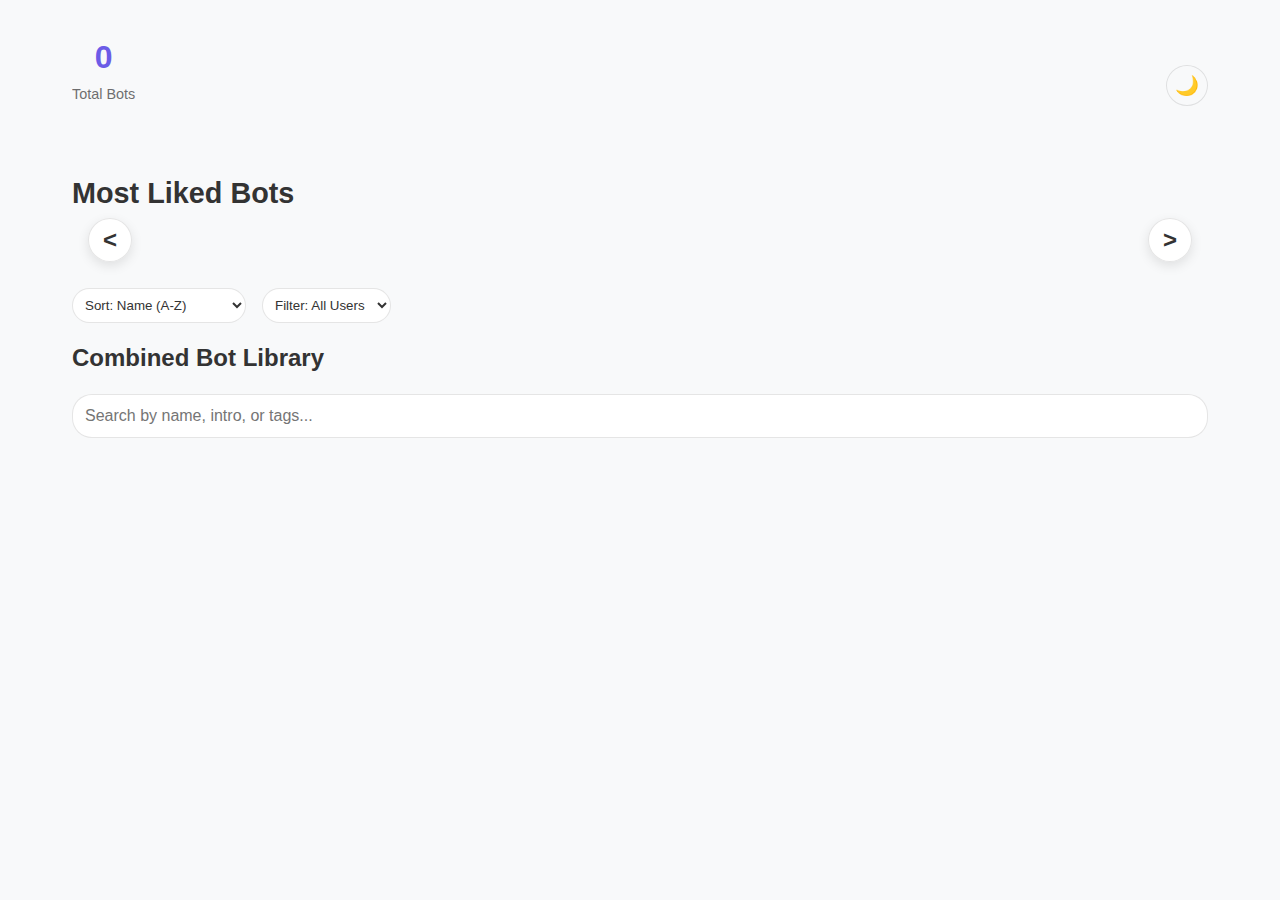
<file: Human.html>
<!DOCTYPE html>
<html lang="en">
<head>
    <meta charset="UTF-8">
    <meta name="viewport" content="width=device-width, initial-scale=1.0">
    <title>Combined Joyland Bot Library</title>
    <style>
        :root {
            --bg: #f8f9fa;
            --card-bg: #ffffff;
            --card-border: rgba(0, 0, 0, 0.1);
            --text: #333;
            --accent: #6c5ce7;
            --shadow: 0 4px 12px rgba(0, 0, 0, 0.08);
            --border-radius: 20px;
            --search-bg: #ffffff;
            --search-border: rgba(0, 0, 0, 0.1);
        }
        [data-theme="dark"] {
            --bg: #121212;
            --card-bg: #1e1e1e;
            --card-border: rgba(255, 255, 255, 0.1);
            --text: #e0e0e0;
            --accent: #a855f7;
            --shadow: 0 4px 16px rgba(0, 0, 0, 0.3);
            --search-bg: #1e1e1e;
            --search-border: rgba(255, 255, 255, 0.1);
        }
        * { margin: 0; padding: 0; box-sizing: border-box; }
        body { 
            font-family: -apple-system, BlinkMacSystemFont, 'Segoe UI', sans-serif; 
            background: var(--bg); 
            color: var(--text); 
            line-height: 1.6; 
            transition: background 0.3s, color 0.3s;
        }
        .container { 
            max-width: 1200px; 
            margin: 0 auto; 
            padding: 2rem; 
            display: none; 
            container-type: inline-size;
        }
        .header { display: flex; justify-content: space-between; align-items: center; margin-bottom: 2rem; }
        #theme-toggle { background: none; border: 1px solid var(--card-border); color: var(--text); padding: 0.5rem; border-radius: 50%; cursor: pointer; font-size: 1.2rem; transition: all 0.3s; }
        #theme-toggle:hover { background: var(--card-bg); }
        .stats { display: flex; gap: 2rem; margin-bottom: 2rem; }
        .stat { text-align: center; }
        .stat-value { font-size: 2rem; font-weight: bold; color: var(--accent); }
        .stat-label { font-size: 0.9rem; opacity: 0.7; }
        .controls { display: flex; gap: 1rem; margin-bottom: 1rem; }
        select { padding: 0.5rem; border: 1px solid var(--card-border); border-radius: var(--border-radius); background: var(--card-bg); color: var(--text); }
        h2 { margin-bottom: 1rem; color: var(--text); }
        
        /* --- Hero Carousel Styles --- */
        .hero-carousel {
            width: 100%;
            margin-bottom: 2.5rem;
        }
        .hero-carousel h2 {
            font-size: 1.8rem;
            font-weight: 600;
            margin-bottom: 1rem;
        }
        .carousel-wrapper {
            position: relative;
        }
        .carousel-container {
            display: flex;
            gap: 1.5rem; /* 24px */
            overflow-x: auto;
            scroll-behavior: smooth;
            scroll-snap-type: x mandatory;
            padding-bottom: 1rem; /* Space for scrollbar if visible */
            -ms-overflow-style: none;  /* IE and Edge */
            scrollbar-width: none;  /* Firefox */
        }
        .carousel-container::-webkit-scrollbar {
            display: none; /* Hide scrollbar for Chrome, Safari */
        }
        .hero-card {
            flex: 0 0 80vw; /* On mobile, 80% of viewport width */
            height: 300px;
            position: relative;
            border-radius: var(--border-radius);
            overflow: hidden;
            scroll-snap-align: start;
            transition: transform 0.2s;
        }
        .hero-card:hover {
            transform: scale(1.02);
        }
        @media (min-width: 768px) {
            .hero-card {
                flex-basis: 450px; /* Fixed width on desktop */
            }
        }
        .hero-card-image {
            width: 100%;
            height: 100%;
            object-fit: cover;
            position: absolute;
            top: 0;
            left: 0;
            z-index: 1;
        }
        .hero-card-fade {
            position: absolute;
            bottom: 0;
            left: 0;
            right: 0;
            height: 70%;
            background: linear-gradient(to top, rgba(0,0,0,0.85) 0%, transparent 100%);
            z-index: 2;
        }
        .hero-card-content {
            position: absolute;
            bottom: 1.5rem;
            left: 1.5rem;
            right: 1.5rem;
            color: white;
            z-index: 3;
        }
        .hero-card-content h3 {
            font-size: 1.5rem;
            font-weight: 600;
            color: white; /* Ensure h3 color is white */
            margin-bottom: 0.25rem;
        }
        .hero-card-content p {
            font-size: 0.9rem;
            opacity: 0.8;
            display: -webkit-box;
            -webkit-line-clamp: 2;
            -webkit-box-orient: vertical;  
            overflow: hidden;
        }
        .carousel-arrow {
            position: absolute;
            top: 50%;
            transform: translateY(-50%);
            z-index: 10;
            background: rgba(255, 255, 255, 0.9);
            border: 1px solid var(--card-border);
            color: #333;
            border-radius: 50%;
            width: 44px;
            height: 44px;
            cursor: pointer;
            font-size: 1.5rem;
            font-weight: bold;
            display: flex;
            align-items: center;
            justify-content: center;
            transition: all 0.2s;
            box-shadow: 0 4px 12px rgba(0,0,0,0.1);
        }
        .carousel-arrow:hover {
            background: #fff;
            transform: translateY(-50%) scale(1.05);
        }
        #carousel-prev {
            left: 1rem;
        }
        #carousel-next {
            right: 1rem;
        }
        [data-theme="dark"] .carousel-arrow {
            background: rgba(30, 30, 30, 0.9);
            color: #e0e0e0;
        }
        [data-theme="dark"] .carousel-arrow:hover {
            background: #333;
        }
        @media (max-width: 768px) {
            .carousel-arrow {
                display: none; /* Hide arrows on mobile, user will swipe */
            }
        }
        
        /* --- NEW: Reset Button Styles --- */
        #filter-reset-container {
            margin-bottom: 1rem;
        }
        .reset-button {
            background: var(--accent);
            color: white;
            border: none;
            padding: 0.5rem 1rem;
            border-radius: var(--border-radius);
            cursor: pointer;
            font-weight: bold;
            font-size: 0.9rem;
            transition: all 0.2s;
        }
        .reset-button:hover {
            opacity: 0.8;
        }
        /* --- End Reset Button Styles --- */

        #search { 
            width: 100%; 
            padding: 0.75rem; 
            margin-bottom: 1rem; 
            border: 1px solid var(--search-border); 
            border-radius: var(--border-radius); 
            font-size: 1rem; 
            background: var(--search-bg);
            color: var(--text);
        }
        #search:disabled {
            background: var(--card-bg);
            opacity: 0.7;
            cursor: not-allowed;
        }
        #search:focus { outline: none; border-color: var(--accent); }
        .cards-grid { 
            display: grid; 
            grid-template-columns: repeat(auto-fill, minmax(300px, 1fr)); 
            gap: 1.5rem; 
        }
        .card { 
            display: flex;
            flex-direction: column;
            background: var(--card-bg); 
            border-radius: var(--border-radius); 
            box-shadow: var(--shadow); 
            transition: transform 0.2s, box-shadow 0.2s; 
            border: 1px solid var(--card-border);
            position: relative;
            overflow: hidden;
        }
        .card:hover { 
            transform: translateY(-4px); 
            box-shadow: 0 8px 20px rgba(31, 38, 135, 0.2); 
        }
        [data-theme="dark"] .card:hover {
            box-shadow: 0 8px 24px rgba(0, 0, 0, 0.4);
        }
        .card img { 
            width: 100%; 
            height: 200px; 
            object-fit: cover; 
            border-radius: var(--border-radius) var(--border-radius) 0 0; 
        }
        .card-content {
            display: flex;
            flex-direction: column;
            padding: 1.5rem;
            gap: 0.75rem;
            flex-grow: 1;
        }
        .profile-tag {
            align-self: flex-start;
            background: #28a745; 
            color: white; 
            padding: 0.25rem 0.5rem; 
            border-radius: 20px; 
            font-size: 0.8rem; 
        }
        .card h3 { 
            margin-bottom: 0; 
            color: var(--text); 
        }
        .card p { 
            margin-bottom: 0; 
            font-size: 0.95rem; 
            opacity: 0.8; 
            flex-grow: 1;
        }
        .tags { 
            display: flex; 
            flex-wrap: wrap;
            gap: 0.5rem; 
            margin-bottom: 0; 
            align-items: center;
        }
        .tag { 
            background: var(--accent); 
            color: white; 
            padding: 0.25rem 0.5rem; 
            border-radius: 20px; 
            font-size: 0.8rem; 
            /* NEW: Add cursor pointer */
            cursor: pointer;
            transition: background 0.2s;
        }
        .tag:hover {
            background: #5a4fcf;
        }
        [data-theme="dark"] .tag:hover {
            background: #9333ea; /* Dark mode accent hover */
        }
        .card-stats { 
            font-size: 0.9rem; 
            opacity: 0.7; 
            margin-top: 0.5rem;
        }
        .chat-button { 
            position: absolute;
            top: 172px; 
            right: 1.5rem;
            width: 56px;
            height: 56px;
            background: var(--accent); 
            color: white; 
            border-radius: 50%;
            text-decoration: none; 
            font-weight: bold; 
            transition: all 0.2s ease-in-out; 
            z-index: 2;
            display: flex;
            align-items: center;
            justify-content: center;
            border: 2px solid var(--card-bg);
            box-shadow: 0 4px 12px rgba(0,0,0,0.2);
        }
        .chat-button:hover { 
            background: #5a4fcf;
            transform: scale(1.05);
            box-shadow: 0 6px 16px rgba(0,0,0,0.3);
        }
        @container (max-width: 400px) {
            .tags { flex-direction: column; align-items: flex-start; }
        }
        #debug-log { 
            display: none; 
            margin-top: 2rem; 
            padding: 1rem; 
            background: #e9ecef; 
            border-radius: var(--border-radius); 
            font-family: monospace; 
            white-space: pre-wrap; 
            font-size: 0.8rem; 
        }
        #loader { 
            position: fixed; 
            top: 0; 
            left: 0; 
            width: 100%; 
            height: 100%; 
            background: black; 
            z-index: 999; 
            display: flex; 
            align-items: center; 
            justify-content: center; 
        }
        #matrix-canvas { 
            position: absolute; 
            top: 0; 
            left: 0; 
            width: 100%; 
            height: 100%; 
        }
        .debug-box { 
            position: absolute; 
            top: 20px; 
            left: 20px; 
            background: rgba(0,0,0,0.7); 
            color: lime; 
            padding: 1rem; 
            border-radius: var(--border-radius); 
            font-family: monospace; 
            white-space: pre-wrap; 
            font-size: 0.9rem; 
            max-height: 80%; 
            overflow-y: auto; 
            max-width: 40%; 
        }
        @media (max-width: 768px) { 
            .cards-grid { grid-template-columns: 1fr; } 
            .stats { flex-direction: column; gap: 1rem; } 
            .controls { flex-direction: column; } 
        }
    </style>
</head>
<body data-theme="light">
    <div id="loader">
        <canvas id="matrix-canvas"></canvas>
        <div id="debug-overlay" class="debug-box"></div>
    </div>
    <div class="container">
        <div class="header">
            <div class="stats">
                <div class="stat">
                    <div id="bots-count" class="stat-value">0</div>
                    <div class="stat-label">Total Bots</div>
                </div>
            </div>
            <button id="theme-toggle" title="Toggle Theme">🌙</button>
        </div>

        <section class="hero-carousel">
            <h2>Most Liked Bots</h2>
            <div class="carousel-wrapper">
                <button id="carousel-prev" class="carousel-arrow" title="Previous">&lt;</button>
                <div id="hero-carousel-container" class="carousel-container">
                    <!-- Cards will be injected by JS here -->
                </div>
                <button id="carousel-next" class="carousel-arrow" title="Next">&gt;</button>
            </div>
        </section>

        <div class="controls">
            <select id="sort-select">
                <option value="name">Sort: Name (A-Z)</option>
                <option value="chats">Sort: Chats (High-Low)</option>
                <option value="likes">Sort: Likes (High-Low)</option>
            </select>
            <select id="user-filter">
                <option value="all">Filter: All Users</option>
                <option value="lMjZp">Filter: lMjZp</option>
                <option value="rd2be">Filter: rd2be</option>
                <option value="2xYazJ">Filter: 2xYazJ</option>
            </select>
        </div>
        
        <!-- NEW: Container for reset button -->
        <div id="filter-reset-container"></div>
        
        <h2>Combined Bot Library</h2>
        <input type="text" id="search" placeholder="Search by name, intro, or tags...">
        <div id="bots-grid" class="cards-grid"></div>
    </div>
    <div id="debug-log"></div>

    <script>
        const userIds = ['lMjZp', 'rd2be', '2xYazJ'];
        const debugLog = document.getElementById('debug-log');
        const debugOverlay = document.getElementById('debug-overlay');
        let allBots = [];
        let searchTerm = '';
        let activeTag = ''; // NEW: State for tag filtering
        let autoScrollInterval;

        // Theme toggle
        const themeToggle = document.getElementById('theme-toggle');
        const currentTheme = localStorage.getItem('theme') || 'light';
        document.documentElement.setAttribute('data-theme', currentTheme);
        themeToggle.textContent = currentTheme === 'dark' ? '☀️' : '🌙';
        themeToggle.addEventListener('click', () => {
            const newTheme = document.documentElement.getAttribute('data-theme') === 'dark' ? 'light' : 'dark';
            document.documentElement.setAttribute('data-theme', newTheme);
            localStorage.setItem('theme', newTheme);
            themeToggle.textContent = newTheme === 'dark' ? '☀️' : '🌙';
        });

        function log(message) {
            console.log(message);
            const msg = `${new Date().toLocaleTimeString()}: ${message}\n`;
            debugLog.textContent += msg;
            if (debugOverlay) {
                debugOverlay.textContent += msg;
                debugOverlay.scrollTop = debugOverlay.scrollHeight;
            }
        }

        // Matrix rain
        function initMatrix() {
            const canvas = document.getElementById('matrix-canvas');
            if (!canvas) return;
            const ctx = canvas.getContext('2d');
            canvas.width = window.innerWidth;
            canvas.height = window.innerHeight;
            const chars = 'ABCDEFGHIJKLMNOPQRSTUVWXYZ0123456789@#$%^&*()';
            const fontSize = 14;
            const columns = canvas.width / fontSize;
            const drops = Array(Math.floor(columns)).fill(1);
            let matrixInterval = setInterval(draw, 50);

            function draw() {
                ctx.fillStyle = 'rgba(0,0,0,0.05)';
                ctx.fillRect(0, 0, canvas.width, canvas.height);
                ctx.fillStyle = '#0f0';
                ctx.font = `${fontSize}px monospace`;
                drops.forEach((y, i) => {
                    const text = chars[Math.floor(Math.random() * chars.length)];
                    ctx.fillText(text, i * fontSize, y * fontSize);
                    if (y * fontSize > canvas.height && Math.random() > 0.975) drops[i] = 0;
                    drops[i]++;
                });
            }
            
            canvas.dataset.intervalId = matrixInterval;
        }

        function stopMatrix() {
            const canvas = document.getElementById('matrix-canvas');
            if (canvas) {
                const intervalId = canvas.dataset.intervalId;
                if (intervalId) {
                    clearInterval(intervalId);
                }
            }
            const loader = document.getElementById('loader');
            if (loader) {
                loader.style.transition = 'opacity 0.5s ease-out';
                loader.style.opacity = '0';
                setTimeout(() => {
                    loader.style.display = 'none';
                }, 500);
            }
        }


        function generateFingerprint() {
            return Math.random().toString(36).substring(2, 15) + Math.random().toString(36).substring(2, 15);
        }

        async function fetchData(url) {
            const options = {
                method: 'GET',
                headers: {
                    'Content-Type': 'application/json',
                    'Accept': 'application/json, text/plain, */*',
                    'Accept-Language': 'en',
                    'DNT': '1',
                    'Fingerprint': generateFingerprint(),
                    'Origin': 'https://www.joyland.ai',
                    'Referer': 'https://www.joyland.ai/'
                }
            };
            try {
                log(`Fetching: ${url}`);
                const response = await fetch(url, options);
                if (!response.ok) throw new Error(`HTTP ${response.status}: ${response.statusText}`);
                const data = await response.json();
                if (data && data.result && data.result.records) {
                     log(`Got data: ${data.result.records.length} records, page ${data.result.page}/${data.result.pages}`);
                } else {
                     log(`Got data: ${JSON.stringify(data).substring(0, 200)}...`);
                }
                return data;
            } catch (error) {
                log(`Fetch error for ${url}: ${error.message}`);
                return null;
            }
        }

        async function loadBotsForUser(userId) {
            log(`Loading bots for user ${userId}...`);
            let records = [];
            let page = 1;
            let totalPages = 1;
            do {
                const botsData = await fetchData(`https://api.joyland.ai/profile/public-bots?userId=${userId}&page=${page}&pageSize=100`);
                if (botsData && botsData.result) {
                    const { records: newRecords, pages } = botsData.result;
                    records = records.concat(newRecords.map(bot => ({ ...bot, fromUser: userId })));
                    totalPages = pages;
                    page++;
                } else {
                    log(`No bot data for ${userId}`);
                    break;
                }
            } while (page <= totalPages);
            log(`Loaded ${records.length} bots for ${userId}`);
            return records;
        }

        async function loadAllBots() {
            log('Matrix loading: Initiating bot fetch...');
            const botPromises = userIds.map(userId => loadBotsForUser(userId));
            const userBotsArrays = await Promise.all(botPromises);
            allBots = userBotsArrays.flat();
            
            allBots.sort((a, b) => a.characterName.localeCompare(b.characterName));
            document.getElementById('bots-count').textContent = allBots.length;
            log(`Matrix complete: Total ${allBots.length} bots loaded.`);
            
            stopMatrix();
            
            document.querySelector('.container').style.display = 'block';
            
            populateHeroCarousel();
            updateDisplay(); // Initial render
            
            // NEW: Check for tag in URL on load
            /*
            const urlParams = new URLSearchParams(window.location.search);
            const tagFromUrl = urlParams.get('tag');
            if (tagFromUrl) {
                setTagFilterUI(tagFromUrl); // Apply filter
                // Update history state so back button works
                history.replaceState({ tag: tagFromUrl }, '', window.location.href);
            } else {
                // Set a clean base state
                history.replaceState({ tag: null }, '', window.location.href);
            }
            */
            // Removed URL/history manipulation due to security errors in blob environment
        }

        function parseChats(str) {
            if (typeof str !== 'string') return 0;
            const num = parseFloat(str.replace('k', ''));
            return str.includes('k') ? num * 1000 : num;
        }

        function sortBots(bots, sortBy) {
            return [...bots].sort((a, b) => {
                switch (sortBy) {
                    case 'name': return a.characterName.localeCompare(b.characterName);
                    case 'chats': return parseChats(b.botChats) - parseChats(a.botChats);
                    case 'likes': return (b.botLikesInInt || 0) - (a.botLikesInInt || 0);
                    default: return 0;
                }
            });
        }

        function filterBots(bots, userFilter) {
            if (userFilter === 'all') return bots;
            return bots.filter(bot => bot.fromUser === userFilter);
        }

        // NEW: Function to set tag filter state and update URL
        function setTagFilter(tag) {
            /*
            const url = new URL(window.location);
            url.searchParams.set('tag', tag);
            history.pushState({ tag: tag }, '', url); // Push new state
            */
            setTagFilterUI(tag);
        }

        // NEW: Function to clear tag filter state and update URL
        function clearTagFilter() {
            /*
            const url = new URL(window.location);
            url.searchParams.delete('tag');
            history.pushState({ tag: null }, '', url); // Push null state
            */
            clearTagFilterUI();
        }

        // NEW: Function to ONLY update UI (for setting filter)
        function setTagFilterUI(tag) {
            activeTag = tag;
            const searchInput = document.getElementById('search');
            searchInput.value = `Tag: ${tag}`;
            searchInput.disabled = true;
            
            const resetContainer = document.getElementById('filter-reset-container');
            resetContainer.innerHTML = `<button id="reset-tag-filter" class="reset-button">← Back to All Bots</button>`;
            
            // Add listener to the new button
            document.getElementById('reset-tag-filter').addEventListener('click', clearTagFilter);
            
            updateDisplay(); // Re-render
        }

        // NEW: Function to ONLY update UI (for clearing filter)
        function clearTagFilterUI() {
            activeTag = '';
            const searchInput = document.getElementById('search');
            searchInput.value = '';
            searchInput.disabled = false;
            searchTerm = ''; // Clear internal search term
            
            const resetContainer = document.getElementById('filter-reset-container');
            resetContainer.innerHTML = ''; // Remove button
            
            updateDisplay(); // Re-render
        }

        function updateDisplay() {
            const sortBy = document.getElementById('sort-select').value;
            const userFilter = document.getElementById('user-filter').value;
            let filtered = filterBots(allBots, userFilter);

            // UPDATED: Prioritize activeTag filter
            if (activeTag) {
                filtered = filtered.filter(bot =>
                    (bot.tags && Array.isArray(bot.tags) && bot.tags.some(t => t.toLowerCase() === activeTag.toLowerCase()))
                );
            } else if (searchTerm) {
                // Only filter by search term if no tag is active
                filtered = filtered.filter(bot =>
                    bot.characterName.toLowerCase().includes(searchTerm) ||
                    bot.introduce.toLowerCase().includes(searchTerm) ||
                    (bot.tags && bot.tags.some(tag => tag.toLowerCase().includes(searchTerm)))
                );
            }
            
            const sorted = sortBots(filtered, sortBy);
            renderCards(sorted);
        }

        function populateHeroCarousel() {
            const mostLiked = sortBots(allBots, 'likes').slice(0, 10);
            const track = document.getElementById('hero-carousel-container');
            if (!track) return;

            track.innerHTML = mostLiked.map(bot => `
                <a href="https://www.joyland.ai/botProfile/${bot.botId}" class="hero-card" target="_blank" rel="noopener noreferrer">
                    <img src="${bot.avatar || 'https://placehold.co/450x300/a855f7/white?text=No+Image'}" alt="${bot.characterName}" class="hero-card-image" onerror="this.src='https://placehold.co/450x300/a855f7/white?text=Error'">
                    <div class="hero-card-fade"></div>
                    <div class="hero-card-content">
                        <h3>${bot.characterName || 'Unknown Bot'}</h3>
                        <p>${bot.introduce || 'No introduction available.'}</p>
                    </div>
                </a>
            `).join('');
            
            initCarouselControls();
        }

        function initCarouselControls() {
            const container = document.getElementById('hero-carousel-container');
            const prevBtn = document.getElementById('carousel-prev');
            const nextBtn = document.getElementById('carousel-next');

            if (!container || !prevBtn || !nextBtn) return;

            const scrollAmount = () => container.clientWidth * 0.8;

            prevBtn.addEventListener('click', () => {
                container.scrollBy({ left: -scrollAmount(), behavior: 'smooth' });
            });

            nextBtn.addEventListener('click', () => {
                container.scrollBy({ left: scrollAmount(), behavior: 'smooth' });
            });

            const startAutoScroll = () => {
                stopAutoScroll();
                autoScrollInterval = setInterval(() => {
                    if (!container) return;
                    if (container.scrollLeft + container.clientWidth + 50 >= container.scrollWidth) {
                        container.scrollTo({ left: 0, behavior: 'smooth' });
                    } else {
                        container.scrollBy({ left: scrollAmount(), behavior: 'smooth' });
                    }
                }, 3000);
            };

            const stopAutoScroll = () => {
                clearInterval(autoScrollInterval);
            };

            container.addEventListener('mouseenter', stopAutoScroll);
            container.addEventListener('mouseleave', startAutoScroll);
            
            startAutoScroll();
        }


        function renderCards(bots) {
            const grid = document.getElementById('bots-grid');
            if (!grid) return;
            grid.innerHTML = bots.map(bot => {
                const tags = Array.isArray(bot.tags) ? bot.tags : [];
                
                return `
                <div class="card">
                    <img src="${bot.avatar || 'https://placehold.co/300x200/6c5ce7/white?text=No+Image'}" alt="${bot.characterName}" loading="lazy" onerror="this.src='https://placehold.co/300x200/6c5ce7/white?text=Error'">
                    
                    <a href="https://www.joyland.ai/botProfile/${bot.botId}" class="chat-button" title="Chat with ${bot.characterName}" target="_blank" rel="noopener noreferrer">
                        <svg width="24" height="24" viewBox="0 0 24 24" fill="none" stroke="currentColor" stroke-width="2.5" stroke-linecap="round" stroke-linejoin="round">
                            <line x1="5" y1="12" x2="19" y2="12"></line>
                            <polyline points="12 5 19 12 12 19"></polyline>
                        </svg>
                    </a>

                    <div class="card-content">
                        <span class="profile-tag">From ${bot.fromUser}</span>
                        <h3>${bot.characterName || 'Unknown Bot'}</h3>
                        <p>${bot.introduce || 'No introduction available.'}</p>
                        <div class="tags">
                            ${tags.map(tag => `<span class="tag">${tag}</span>`).join('')}
                        </div>
                        <div class="card-stats">Chats: ${bot.botChats || 0} | Likes: ${bot.botLikes || 0}</div>
                    </div>
                </div>
            `}).join('');
        }

        document.addEventListener('DOMContentLoaded', () => {
            initMatrix();
            const searchInput = document.getElementById('search');
            
            let searchTimeout;
            if (searchInput) {
                searchInput.addEventListener('input', (e) => {
                    // Only update search term if not tag filtering
                    if (!activeTag) {
                        clearTimeout(searchTimeout);
                        searchTimeout = setTimeout(() => {
                            searchTerm = e.target.value.toLowerCase();
                            updateDisplay();
                        }, 300);
                    }
                });
            }

            const sortSelect = document.getElementById('sort-select');
            if (sortSelect) sortSelect.addEventListener('change', updateDisplay);

            const userFilter = document.getElementById('user-filter');
            if (userFilter) userFilter.addEventListener('change', updateDisplay);
            
            // NEW: Event delegation for tag clicks
            const botsGrid = document.getElementById('bots-grid');
            if (botsGrid) {
                botsGrid.addEventListener('click', (e) => {
                    if (e.target.classList.contains('tag')) {
                        const tag = e.target.textContent;
                        setTagFilter(tag);
                    }
                });
            }
            
            // NEW: Handle browser back/forward buttons
            /*
            window.addEventListener('popstate', (event) => {
                if (event.state && event.state.tag) {
                    setTagFilterUI(event.state.tag); // Just update UI
                } else {
                    clearTagFilterUI(); // Just update UI
                }
            });
            */

            loadAllBots();
        });
    </script>
</body>
</html>
</file>
